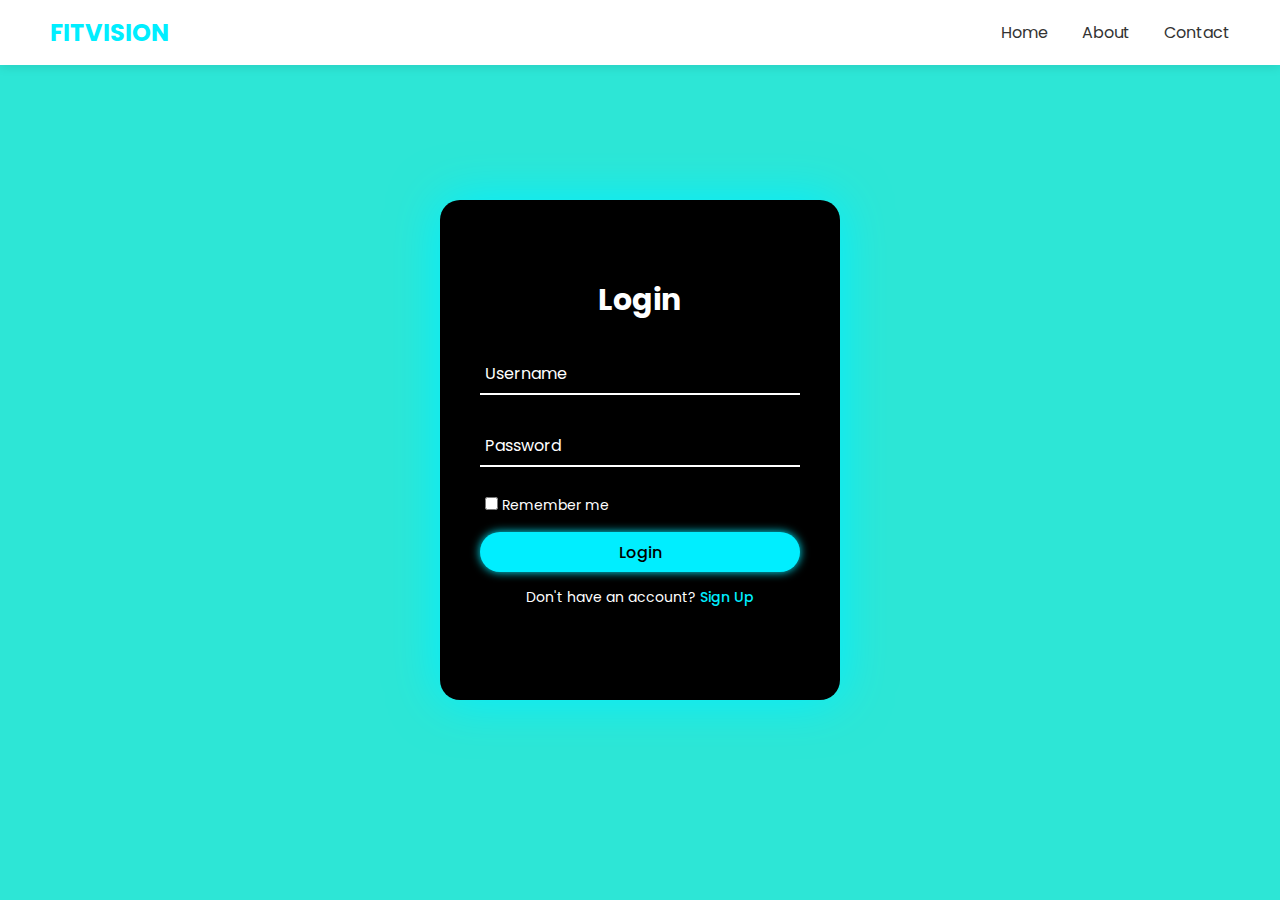
<file: index.html>
<!DOCTYPE html>
<html lang="en">
<head>
  <meta charset="UTF-8">
  <meta http-equiv="X-UA-Compatible" content="IE=edge">
  <meta name="viewport" content="width=device-width, initial-scale=1.0">
  <title>FITVISION Login </title>
  <header>
    <nav class="navbar">
        <div class="brand">FITVISION</div>
        <div class="nav-links">
            <a href="home.html">Home</a>
            <a href="aboutus.html">About</a>
            <a href="contact.html">Contact</a>
        </div>
    </nav>
</header>
<style>
  * {
    margin: 0;
    padding: 0;
    box-sizing: border-box;
    font-family: 'Poppins', sans-serif;
  }
  
  body {
    margin: 0;
    font-family: 'Poppins', sans-serif;
    background-color: #e0f7fa;
  }
  
  /* Navbar Styles */
  header {
    position: fixed;
    top: 0;
    width: 100%;
    background-color: #fff;
    box-shadow: 0 2px 10px rgba(0, 0, 0, 0.1);
    z-index: 100;
  }
  
  .navbar {
    display: flex;
    justify-content: space-between;
    align-items: center;
    padding: 15px 50px;
    background-color: #fff;
  }
  
  .brand {
    font-size: 24px;
    font-weight: 700;
    color: #0ef;
    text-transform: uppercase;
  }
  
  .nav-links a {
    margin-left: 30px;
    font-size: 16px;
    color: #333;
    text-decoration: none;
    transition: color 0.3s;
  }
  
  .nav-links a:hover {
    color: #0ef;
  }
  
  /* Responsive for smaller screens */
  @media screen and (max-width: 768px) {
    .navbar {
      padding: 15px 20px;
    }
  
    .brand {
      font-size: 20px;
    }
  
    .nav-links a {
      font-size: 14px;
      margin-left: 20px;
    }
  }
  
  @media screen and (max-width: 480px) {
    .navbar {
      flex-direction: column;
      align-items: flex-start;
    }
  
    .nav-links {
      margin-top: 10px;
    }
  
    .nav-links a {
      margin-left: 0;
      margin-right: 15px;
    }
  }
  
</style>
  <style>
    @import url('https://fonts.googleapis.com/css2?family=Poppins:wght@300;400;500;600;700;800;900&display=swap');
    * {
      margin: 0;
      padding: 0;
      box-sizing: border-box;
      font-family: 'Poppins', sans-serif;
    }
    body {
      display: flex;
      justify-content: center;
      align-items: center;
      min-height: 100vh;
      background: #2de6d6;
    }
    .wrapper {
      position: relative;
      width: 400px;
      height: 500px;
      background: #000;
      box-shadow: 0 0 50px #0ef;
      border-radius: 20px;
      padding: 40px;
      overflow: hidden;
    }
    .wrapper:hover {
      animation: animate 1s linear infinite;
    }
    @keyframes animate {
      100% {
        filter: hue-rotate(360deg);
      }
    }
    .form-wrapper {
      display: flex;
      justify-content: center;
      align-items: center;
      width: 100%;
      height: 100%;
      transition: 1s ease-in-out;
    }
    .wrapper.active .form-wrapper.sign-in {
      transform: translateY(-450px);
    }
    .wrapper .form-wrapper.sign-up {
      position: absolute;
      top: 450px;
      left: 0;
    }
    .wrapper.active .form-wrapper.sign-up {
      transform: translateY(-450px);
    }
    h2 {
      font-size: 30px;
      color: #fff;
      text-align: center;
    }
    .input-group {
      position: relative;
      margin: 30px 0;
      border-bottom: 2px solid #fff;
    }
    .input-group label {
      position: absolute;
      top: 50%;
      left: 5px;
      transform: translateY(-50%);
      font-size: 16px;
      color: #fff;
      pointer-events: none;
      transition: .5s;
    }
    .input-group input {
      width: 320px;
      height: 40px;
      font-size: 16px;
      color: #fff;
      padding: 0 5px;
      background: transparent;
      border: none;
      outline: none;
    }
    .input-group input:focus~label,
    .input-group input:valid~label {
      top: -5px;
    }
    .remember {
      margin: -5px 0 15px 5px;
    }
    .remember label {
      color: #fff;
      font-size: 14px;
    }
    .remember label input {
      accent-color: #0ef;
    }
    button {
      position: relative;
      width: 100%;
      height: 40px;
      background: #0ef;
      box-shadow: 0 0 10px #0ef;
      font-size: 16px;
      color: #000;
      font-weight: 500;
      cursor: pointer;
      border-radius: 30px;
      border: none;
      outline: none;
    }
    .signUp-link {
      font-size: 14px;
      text-align: center;
      margin: 15px 0;
    }
    .signUp-link p {
      color: #fff;
    }
    .signUp-link p a {
      color: #0ef;
      text-decoration: none;
      font-weight: 500;
    }
    .signUp-link p a:hover {
      text-decoration: underline;
    }
  </style>
</head>
<body>
  <div class="wrapper">
    <div class="form-wrapper sign-in">
      <form action="">
        <h2>Login</h2>
        <div class="input-group">
          <input type="text" required>
          <label for="">Username</label>
        </div>
        <div class="input-group">
          <input type="password" required>
          <label for="">Password</label>
        </div>
        <div class="remember">
          <label><input type="checkbox"> Remember me</label>
        </div>
        <button type="submit">Login</button>
        <div class="signUp-link">
          <p>Don't have an account? <a href="#" class="signUpBtn-link">Sign Up</a></p>
        </div>
      </form>
    </div>
    <div class="form-wrapper sign-up">
      <form action="">
        <h2>Sign Up</h2>
        <div class="input-group">
          <input type="text" required>
          <label for="">Username</label>
        </div>
        <div class="input-group">
          <input type="email" required>
          <label for="">Email</label>
        </div>
        <div class="input-group">
          <input type="password" required>
          <label for="">Password</label>
        </div>
        <div class="remember">
          <label><input type="checkbox"> I agree to the terms & conditions</label>
        </div>
        <button type="submit">Sign Up</button>
        <div class="signUp-link">
          <p>Already have an account? <a href="#" class="signInBtn-link">Sign In</a></p>
        </div>
      </form>
    </div>
  </div>
  <script>
    const signInBtnLink = document.querySelector('.signInBtn-link');
    const signUpBtnLink = document.querySelector('.signUpBtn-link');
    const wrapper = document.querySelector('.wrapper');
    
    signUpBtnLink.addEventListener('click', () => {
        wrapper.classList.toggle('active');
    });

    signInBtnLink.addEventListener('click', () => {
        wrapper.classList.toggle('active');
        window.location.href = "index.html";
    });

    document.querySelector('.form-wrapper.sign-in form').addEventListener('submit', (event) => {
        const usernameInput = document.querySelector('.form-wrapper.sign-in input[type="text"]');
        const passwordInput = document.querySelector('.form-wrapper.sign-in input[type="password"]');
        
        if (usernameInput.value === 'Samio' && passwordInput.value === 'Samio@123') {
            event.preventDefault(); // Prevent the default form submission
            window.location.href = "home.html"; // Redirect to the desired page
        }
        if (usernameInput.value === 'Darish' && passwordInput.value === 'Darish@123') {
          event.preventDefault(); // Prevent the default form submission
          window.location.href = "home.html";
        }
          if (usernameInput.value === 'Shawn' && passwordInput.value === 'Shawn@123') {
            event.preventDefault(); // Prevent the default form submission
            window.location.href = "home.html";
          }
            if (usernameInput.value === 'Blaise' && passwordInput.value === 'Blaise@123') {
              event.preventDefault(); // Prevent the default form submission
              window.location.href = "home.html";

            }
    });
  </script>
</body>
</html>
</file>
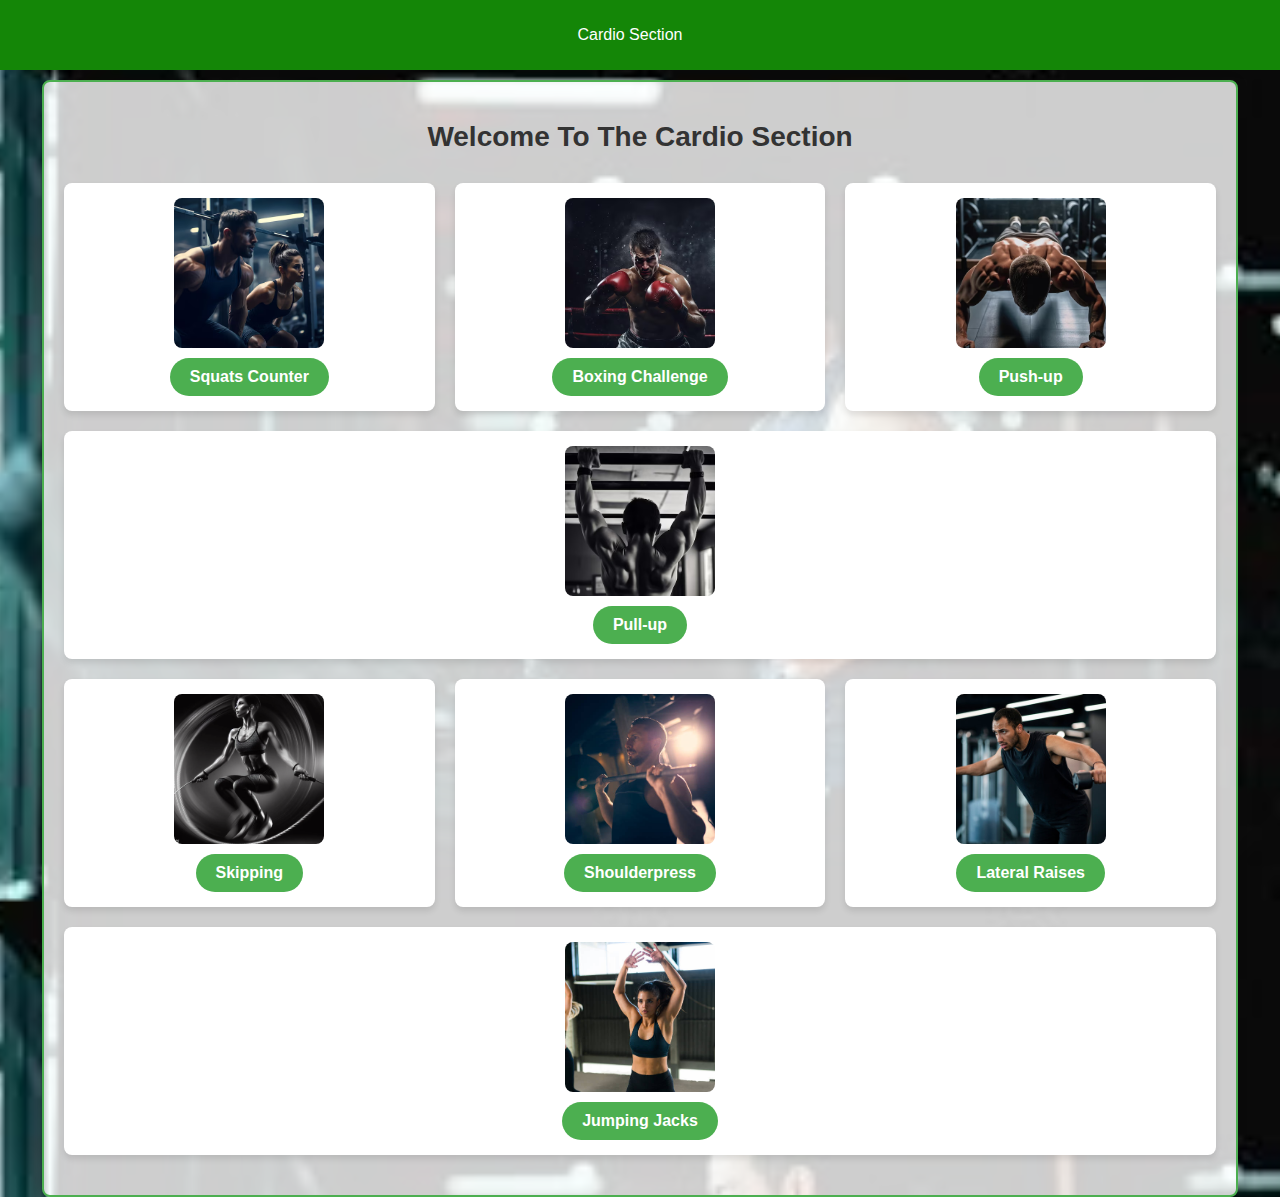
<file: Cardio/index.html>
<!DOCTYPE html>
<html lang="en">
<head>
    <meta charset="UTF-8" />
    <meta name="viewport" content="width=device-width, initial-scale=1.0" />
    <title>Cardio Section</title>
    <style>
        body {
            font-family: "Arial", sans-serif;
            background-image: url('assets/cardioimp.jpg'); /* Replace with your background image path */
            background-size: cover;
            background-position: center;
            margin: 0;
            padding: 0;
            height: 100vh;
            display: flex;
            flex-direction: column;
            align-items: center;
            color: #fff;
        }

        .navbar {
            width: 100%;
            height: 50px;
            padding: 10px 0;
            background-color: #148607;
            color: #ffffff;
            display: flex;
            justify-content: center;
            align-items: center;
            position: fixed;
            top: 0;
            left: 0;
            z-index: 1000;
        }

        .navbar-text {
            margin-right: 20px;
        }

        .container {
            width: 90%;
            max-width: 1200px;
            padding: 20px;
            background-color: rgba(255, 255, 255, 0.8);
            border-radius: 8px;
            box-shadow: 0 0 10px rgba(0, 0, 0, 0.2);
            border: 2px solid #4caf50;
            text-align: center;
            margin-top: 80px;
            margin-bottom: 20px;
        }

        h1 {
            color: #333;
            margin-bottom: 30px;
            font-size: 28px;
        }

        .module-row {
            display: flex;
            flex-wrap: wrap;
            justify-content: space-around;
            margin-bottom: 20px;
            gap: 20px;
        }

        .module-item {
            flex: 1 1 calc(25% - 20px);
            display: flex;
            flex-direction: column;
            align-items: center;
            background-color: #ffffff;
            border-radius: 8px;
            box-shadow: 0 4px 6px rgba(0, 0, 0, 0.1);
            padding: 15px;
            transition: transform 0.3s ease, box-shadow 0.3s ease;
        }

        .module-item:hover {
            transform: translateY(-10px);
            box-shadow: 0 8px 15px rgba(0, 0, 0, 0.2);
        }

        .module-image {
            margin-bottom: 10px;
            width: 150px;
            height: 150px;
            object-fit: cover;
            border-radius: 8px;
        }

        .module-link {
            display: block;
            padding: 10px 20px;
            text-decoration: none;
            color: #ffffff;
            background-color: #4caf50;
            border-radius: 25px;
            transition: background-color 0.3s ease;
            font-size: 16px;
            font-weight: bold;
            text-align: center;
        }

        .module-link:hover {
            background-color: #45a049;
        }

        .app-download {
            margin-top: 30px;
            font-size: 20px;
            color: #333;
        }

        .app-download a {
            margin-top: 10px;
            padding: 15px 30px;
            text-decoration: none;
            color: #ffffff;
            background-color: #007bff;
            border-radius: 25px;
            transition: background-color 0.3s ease;
            font-size: 18px;
            font-weight: bold;
        }

        .app-download a:hover {
            background-color: #0056b3;
        }

        .cardio-app-button {
            margin-top: 30px;
            padding: 20px 30px;
            background-color: #100f0f;
            border: none;
            border-radius: 8px;
            color: #ffffff;
            font-size: 16px;
            font-weight: bold;
            cursor: pointer;
            transition: background-color 0.3s ease;
        }

        .cardio-app-button:hover {
            background-color: #e03a00;
        }

        @media (max-width: 768px) {
            .module-item {
                flex: 1 1 calc(50% - 20px);
            }

            .container {
                width: 95%;
                margin-top: 60px;
            }

            .navbar {
                padding: 5px 0;
                font-size: 14px;
            }
        }

        @media (max-width: 480px) {
            .module-item {
                flex: 1 1 100%;
            }
        }
    </style>
</head>
<body>
    <div class="navbar">
        <div class="navbar-text">Cardio Section</div>
    </div>

    <div class="container">
        <h1>Welcome To The Cardio Section</h1>

        <div class="module-row">
            <div class="module-item">
                <img src="assets/squats.avif" alt="Squats" class="module-image" />
                <a href="SquatsCounter/index.html" class="module-link">Squats Counter</a>
            </div>

            <div class="module-item">
                <img src="assets/boxing.avif" alt="Boxing" class="module-image" />
                <a href="BoxingChallenge/index.html" class="module-link">Boxing Challenge</a>
            </div>

            <div class="module-item">
                <img src="assets/pushup.avif" alt="Push-up" class="module-image" />
                <a href="Pushup/pushup.html" class="module-link">Push-up</a>
            </div>

            <div class="module-item">
                <img src="assets/pullup.avif" alt="Pull-up" class="module-image" />
                <a href="Pullup/pullup.html" class="module-link">Pull-up</a>
            </div>
        </div>

        <div class="module-row">
            <div class="module-item">
                <img src="assets/skipping.png" alt="Skipping" class="module-image" />
                <a href="Skipping/skipping.html" class="module-link">Skipping</a>
            </div>

            <div class="module-item">
                <img src="assets/shoulder.jpeg" alt="Shoulderpress" class="module-image" />
                <a href="Shoulderpress/shoulder.html" class="module-link">Shoulderpress</a>
            </div>

            <div class="module-item">
                <img src="assets/lateral.jpeg" alt="Lateral Raises" class="module-image" />
                <a href="LateralRaises/lraise.html" class="module-link">Lateral Raises</a>
            </div>

            <div class="module-item">
                <img src="assets/jumping.jpeg" alt="Jumping Jacks" class="module-image" />
                <a href="JumpingJacks/jj.html" class="module-link">Jumping Jacks</a>
            </div>
        </div>
    </div>
</body>
</html>
</file>
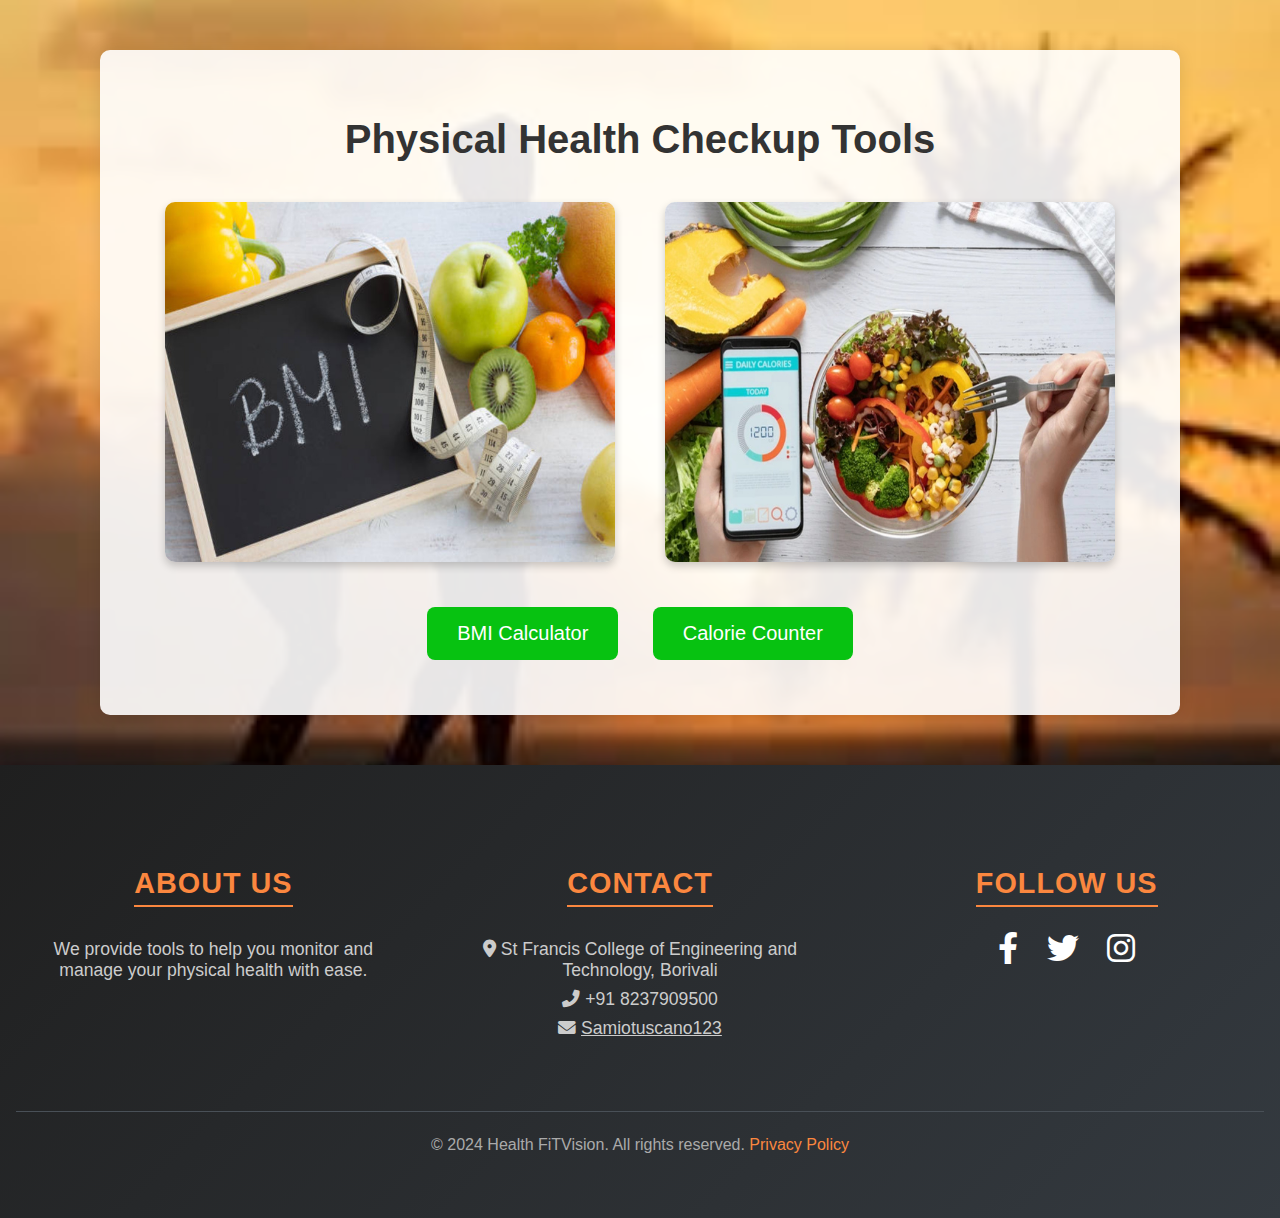
<file: Physical-health/index.html>
<!DOCTYPE html>
<html lang="en">

<head>
    <meta charset="UTF-8">
    <meta name="viewport" content="width=device-width, initial-scale=1.0">
    <title>Health Tools</title>
    <link rel="stylesheet" href="styles.css">
    <!-- Font Awesome CDN -->
    <link rel="stylesheet" href="https://cdnjs.cloudflare.com/ajax/libs/font-awesome/6.0.0-beta3/css/all.min.css">
</head>

<body>
    <div class="container">
        <h1>Physical Health Checkup Tools</h1>
        <div class="image-container">
            <img src="BMI.jpg" alt="BMI Calculator" id="bmi-image">
            <img src="Calorie.jpg" alt="Calorie Counter" id="calorie-image">
        </div>
        <div class="button-container">
            <a href="/Physical-health/BMI/index.html">BMI Calculator</a>
            <a href="/Physical-health/CalorieCounter/index.html">Calorie Counter</a>
        </div>
    </div>

    <footer class="footer">
        <div class="footer-content">
            <div class="footer-section">
                <h4>About Us</h4>
                <p>We provide tools to help you monitor and manage your physical health with ease.</p>
            </div>
            <div class="footer-section">
                <h4>Contact</h4>
                <p><i class="fa fa-map-marker-alt"></i> St Francis College of Engineering and Technology, Borivali</p>
                <p><i class="fa fa-phone-alt"></i> +91 8237909500</p>
                <p><i class="fa fa-envelope"></i> <a href="mailto:samiotuscano123@gmail.com">Samiotuscano123</a></p>
            </div>
            <div class="footer-section">
                <h4>Follow Us</h4>
                <div class="social-links">
                    <a href="#" target="_blank" aria-label="Facebook"><i class="fab fa-facebook-f"></i></a>
                    <a href="#" target="_blank" aria-label="Twitter"><i class="fab fa-twitter"></i></a>
                    <a href="#" target="_blank" aria-label="Instagram"><i class="fab fa-instagram"></i></a>
                </div>
            </div>
        </div>
        <div class="footer-bottom">
            <p>&copy; 2024 Health FiTVision. All rights reserved. <a href="#">Privacy Policy</a></p>
        </div>
    </footer>
</body>

</html>
</file>
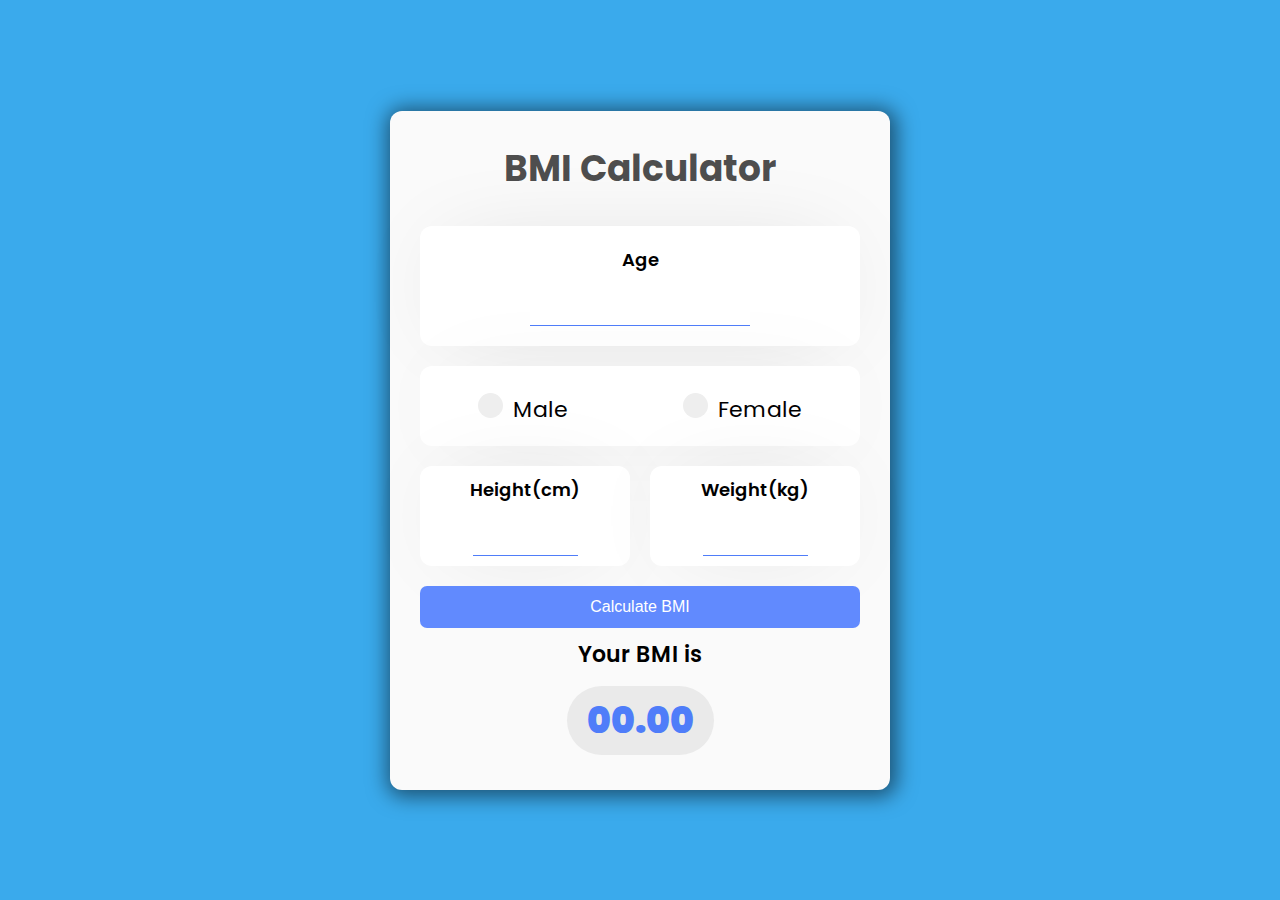
<file: Physical-health/BMI/index.html>
<!DOCTYPE html>
<html lang="en">
<head>
    <meta charset="UTF-8">
    <meta http-equiv="X-UA-Compatible" content="IE=edge">
    <meta name="viewport" content="width=device-width, initial-scale=1.0">
    <link rel="stylesheet" href="css/bmistyle.css">
    <title>BMI Calculator</title>
</head>
<body>
    
    <div class="container">
       
        <div class="box">
            
          <h1>BMI Calculator</h1>
          <div class="content">


            <div class="input">
                <label for="height">Age</label>
                <input type="text" class="text-input" id="age" autocomplete="off" required/>
            </div>

            <div class="gender">

                <label class="container">
                    <input type="radio" name="radio" id="m"><p class="text">Male</p>
                    <span class="checkmark"></span>
                  </label>


                <label class="container">
                    <input type="radio" name="radio" id="f" ><p class="text">Female</p>
                      <span class="checkmark"></span>
                    </label>

            </div>

            <div class="containerHW">
            <div class="inputH">
              <label for="height">Height(cm)</label>
              <input type="number" id="height" required>
            </div>

            <div class="inputW">
              <label for="weight">Weight(kg)</label>
              <input type="number" id="weight" required>
            </div>
          </div>

            <button class="calculate" id="submit" onclick="calculate();">Calculate BMI</button>
          </div>
          <div class="result">
            <p>Your BMI is</p>
            <div id="result">00.00</div>
            <p class="comment"></p>
          </div>
        
      

        </div>
      </div>


      <!--<button onclick="window.location.href = '/';" class="return-button">Return to Home Page</button>
      -->
    <!-- The Modal -->
    <div id="myModal" class="modal">
      <!-- Modal content -->
    <div class="modal-content">
      <span class="close">&times;</span>
      <p id="modalText"></p>
    </div></div>



    
<script>
    var age = document.getElementById("age");
var height = document.getElementById("height");
var weight = document.getElementById("weight");
var male = document.getElementById("m");
var female = document.getElementById("f");
var form = document.getElementById("form");
let resultArea = document.querySelector(".comment");

modalContent = document.querySelector(".modal-content");
modalText = document.querySelector("#modalText");
var modal = document.getElementById("myModal");
var span = document.getElementsByClassName("close")[0];


function calculate(){
 
  if(age.value=='' || height.value=='' || weight.value=='' || (male.checked==false && female.checked==false)){
    modal.style.display = "block";
    modalText.innerHTML = `All fields are required!`;

  }else{
    countBmi();
  }

}


function countBmi(){
  var p = [age.value, height.value, weight.value];
  if(male.checked){
    p.push("male");
  }else if(female.checked){
    p.push("female");
  }

  var bmi = Number(p[2])/(Number(p[1])/100*Number(p[1])/100);
      
  var result = '';
  if(bmi<18.5){
    result = 'Underweight';
     }else if(18.5<=bmi&&bmi<=24.9){
    result = 'Healthy';
     }else if(25<=bmi&&bmi<=29.9){
    result = 'Overweight';
     }else if(30<=bmi&&bmi<=34.9){
    result = 'Obese';
     }else if(35<=bmi){
    result = 'Extremely obese';
     }



resultArea.style.display = "block";
document.querySelector(".comment").innerHTML = `You are <span id="comment">${result}</span>`;
document.querySelector("#result").innerHTML = bmi.toFixed(2);

}





// When the user clicks on <span> (x), close the modal
span.onclick = function() {
  modal.style.display = "none";
}

// When the user clicks anywhere outside of the modal, close it
window.onclick = function(event) {
  if (event.target == modal) {
    modal.style.display = "none";
  }
}

</script>
</body>
</html>
</file>
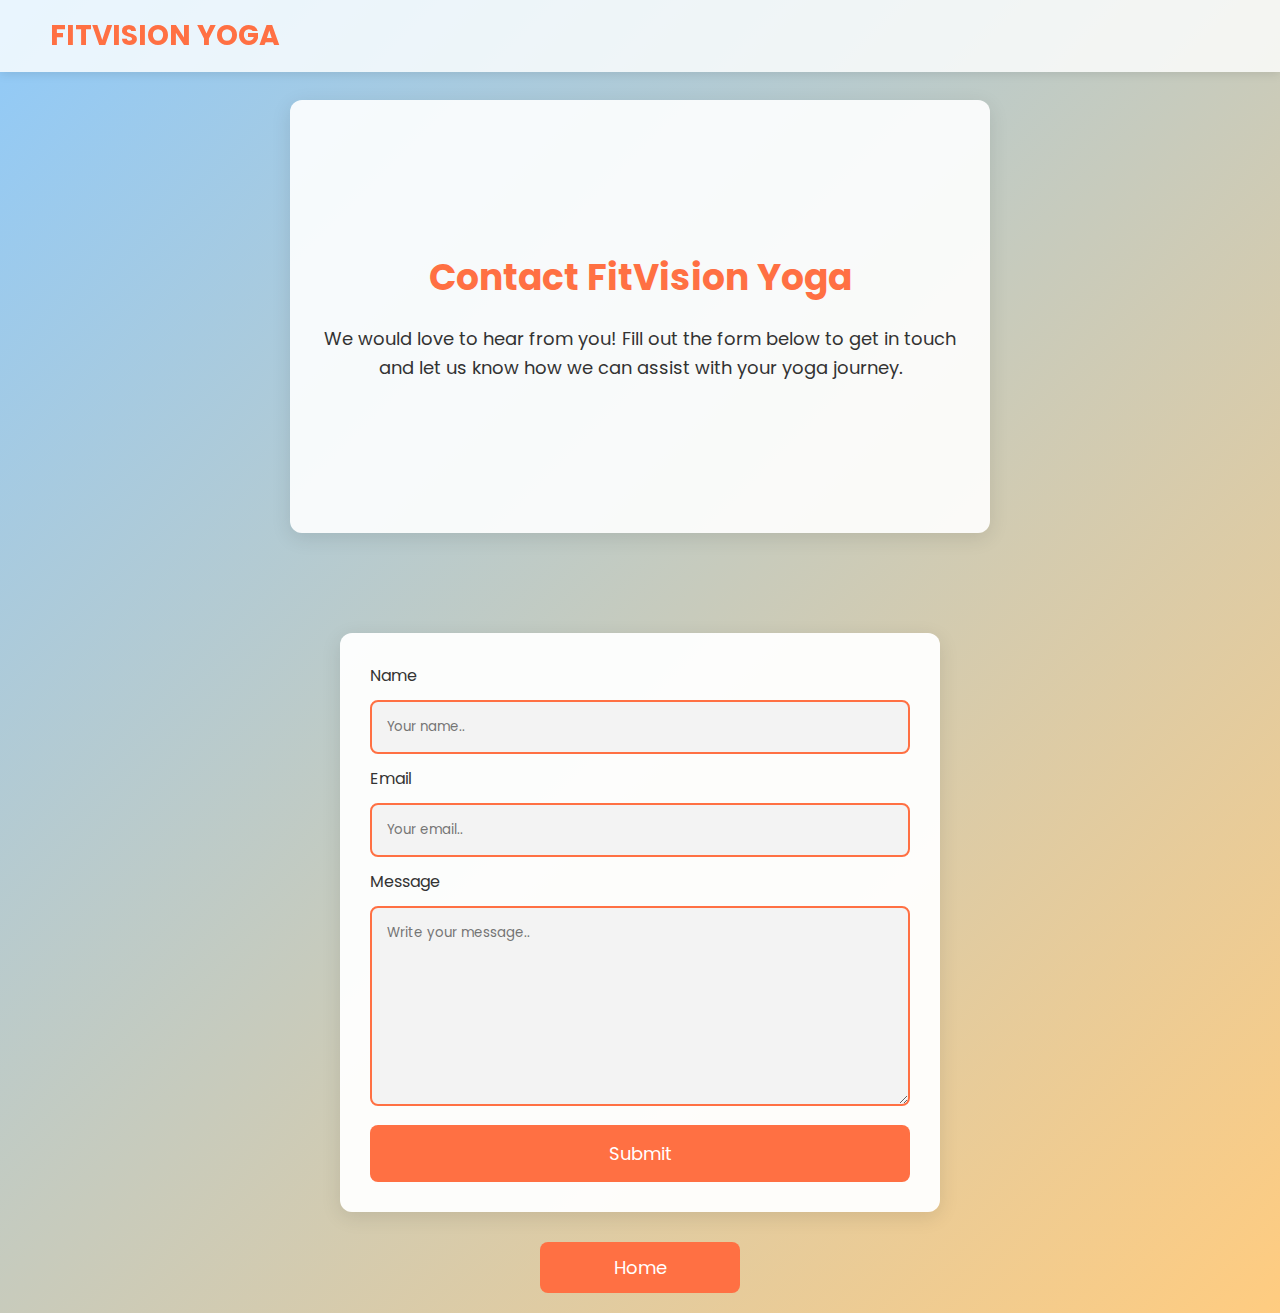
<file: conatct.html>
<!DOCTYPE html>
<html lang="en">
<head>
  <meta name="viewport" content="width=device-width, initial-scale=1">
  <meta charset="UTF-8">
  <title>Contact - FitVision Yoga</title>

  <!-- Google Font for styling -->
  <link href="https://fonts.googleapis.com/css2?family=Poppins:wght@400;600&display=swap" rel="stylesheet">
  
  <style>
    * {
      margin: 0;
      padding: 0;
      box-sizing: border-box;
      font-family: 'Poppins', sans-serif;
    }

    body {
      margin: 0;
      background: linear-gradient(135deg, #90caf9, #ffcc80);
      font-family: 'Poppins', sans-serif;
      color: #333;
    }

    /* Navbar Styles */
    header {
      position: fixed;
      top: 0;
      width: 100%;
      background-color: rgba(255, 255, 255, 0.8);
      box-shadow: 0 2px 10px rgba(0, 0, 0, 0.1);
      z-index: 100;
    }

    .navbar {
      display: flex;
      justify-content: space-between;
      align-items: center;
      padding: 15px 50px;
    }

    .brand {
      font-size: 28px;
      font-weight: 700;
      color: #ff7043;
      text-transform: uppercase;
    }

    /* Hero Section */
    #myVideo {
      position: fixed;
      right: 0;
      bottom: 0;
      min-width: 100%;
      min-height: 100%;
      z-index: -1;
      opacity: 0.5;
      object-fit: cover;
    }

    .content {
      text-align: center;
      padding: 150px 20px;
      background: rgba(255, 255, 255, 0.9);
      max-width: 700px;
      margin: 100px auto;
      border-radius: 12px;
      box-shadow: 0 5px 20px rgba(0, 0, 0, 0.1);
    }

    h1 {
      font-size: 36px;
      margin-bottom: 20px;
      color: #ff7043;
    }

    p {
      font-size: 18px;
      line-height: 1.6;
    }

    /* Form Styles */
    .form-container {
      background: rgba(255, 255, 255, 0.95);
      color: #333;
      padding: 30px;
      width: 100%;
      max-width: 600px;
      margin: 30px auto;
      border-radius: 12px;
      box-shadow: 0 5px 20px rgba(0, 0, 0, 0.1);
    }

    input[type=text], input[type=email], textarea {
      width: 100%;
      padding: 15px;
      margin: 12px 0;
      border: 2px solid #ff7043;
      border-radius: 8px;
      background: #f3f3f3;
    }

    input[type=text]:focus, input[type=email]:focus, textarea:focus {
      background-color: #fff;
      border-color: #ff7043;
      outline: none;
    }

    input[type=submit] {
      background-color: #ff7043;
      color: white;
      padding: 15px 20px;
      border: none;
      cursor: pointer;
      width: 100%;
      font-size: 18px;
      border-radius: 8px;
      transition: 0.3s;
    }

    input[type=submit]:hover {
      background-color: #ff5722;
    }

    .buttons {
      text-align: center;
      margin: 20px 0;
    }

    .button {
      width: 200px;
      font-size: 18px;
      padding: 12px;
      border: none;
      background: #ff7043;
      color: #fff;
      cursor: pointer;
      border-radius: 8px;
      transition: 0.3s;
    }

    .button:hover {
      background: #ff5722;
    }

    /* Responsive Styles */
    @media screen and (max-width: 768px) {
      .content, .form-container {
        padding: 20px;
      }

      h1 {
        font-size: 32px;
      }

      .button {
        width: 100%;
        font-size: 16px;
      }
    }
  </style>
</head>

<body>

<!-- Navbar -->
<header>
  <nav class="navbar">
    <div class="brand">FitVision Yoga</div>
  </nav>
</header>

<!-- Content Section -->
<div class="content">
  <h1>Contact FitVision Yoga</h1>
  <p>We would love to hear from you! Fill out the form below to get in touch and let us know how we can assist with your yoga journey.</p>
</div>

<!-- Form Section -->
<div class="form-container">
  <form action="submit_contact.php" method="POST">
    <label for="name">Name</label>
    <input type="text" id="name" name="name" placeholder="Your name.." required>

    <label for="email">Email</label>
    <input type="email" id="email" name="email" placeholder="Your email.." required>

    <label for="message">Message</label>
    <textarea id="message" name="message" placeholder="Write your message.." style="height:200px" required></textarea>

    <input type="submit" value="Submit">
  </form>
</div>

<!-- Home Button -->
<div class="buttons">
  <button class="button" onclick="goToHomePage()">Home</button>
</div>

<script>
  function goToHomePage() {
    window.location.href = "index.html";
  }
</script>
</body>
</html>
</file>
<file: Physical-health/styles.css>
/* General Styles */
body {
    font-family: Arial, sans-serif;
    margin: 0;
    padding: 0;
    background: url('physical\ health.jpg') no-repeat center center fixed; /* Background image */
    background-size: cover; /* Ensure the image covers the entire viewport */
}

.container {
    max-width: 1000px; /* Increased width */
    margin: 50px auto;
    padding: 40px; /* Increased padding */
    background-color: rgba(255, 255, 255, 0.9); /* Semi-transparent background for contrast */
    box-shadow: 0px 0px 15px rgba(0, 0, 0, 0.1);
    border-radius: 10px; /* Rounded corners */
}

h1 {
    text-align: center;
    margin-bottom: 40px; /* Increased margin */
    color: #333;
    font-size: 2.5rem; /* Larger font size */
}

.image-container {
    display: flex;
    justify-content: space-around; /* Adjusted alignment */
    margin-bottom: 30px; /* Increased margin */
    flex-wrap: wrap; /* Allow wrapping on smaller screens */
}

.image-container img {
    max-width: 45%; /* Increased size */
    height: auto;
    border-radius: 10px; /* Rounded corners for images */
    box-shadow: 0px 4px 8px rgba(0, 0, 0, 0.2);
}

.button-container {
    text-align: center;
}

.button-container a {
    display: inline-block;
    padding: 15px 30px; /* Increased padding */
    margin: 15px;
    font-size: 20px; /* Larger font size */
    text-decoration: none;
    background-color: #07c211;
    color: #ffffff;
    border-radius: 8px; /* Rounded corners */
    transition: background-color 0.3s ease, transform 0.3s ease; /* Added transition */
}

.button-container a:hover {
    background-color: #0056b3;
    transform: scale(1.05); /* Slight zoom effect */
}

/* Enhanced Footer Styles */
.footer {
    background: linear-gradient(135deg, #1f1f1f, #343a40);
    color: #ffffff;
    padding: 4rem 1rem; /* Increased padding */
    text-align: center;
    box-shadow: 0 -10px 20px rgba(0, 0, 0, 0.2);
}

.footer-content {
    display: flex;
    justify-content: space-between;
    flex-wrap: wrap;
    margin-bottom: 4rem; /* Increased margin */
    gap: 2rem;
}

.footer-section {
    flex: 1;
    margin: 0 2rem; /* Increased margin */
    min-width: 250px;
    transition: transform 0.3s ease-in-out;
}

.footer-section:hover {
    transform: translateY(-5px);
}

.footer-section h4 {
    color: #fb873f;
    margin-bottom: 1.5rem;
    font-size: 1.8rem; /* Increased font size */
    text-transform: uppercase;
    letter-spacing: 1px;
    border-bottom: 2px solid #fb873f;
    display: inline-block;
    padding-bottom: 0.3rem;
}

.footer-section p,
.footer-section a {
    margin: 0.5rem 0;
    font-size: 1.1rem; /* Increased font size */
    color: #cccccc;
    transition: color 0.3s ease-in-out;
}

.footer-section a:hover {
    color: #fb873f;
    text-decoration: none;
}

/* Social Links */
.social-links a {
    color: #ffffff;
    margin: 0 0.75rem; /* Increased margin */
    font-size: 2rem; /* Larger icon size */
    transition: transform 0.3s, color 0.3s;
}

.social-links a:hover {
    color: #fb873f;
    transform: scale(1.1);
}

/* Footer Bottom */
.footer-bottom {
    border-top: 1px solid #495057;
    padding-top: 1.5rem;
    margin-top: 1.5rem;
}

.footer-bottom p {
    margin: 0;
    font-size: 1rem; /* Slightly increased font size */
    color: #aaaaaa;
}

.footer-bottom a {
    color: #fb873f;
    text-decoration: none;
    transition: color 0.3s;
}

.footer-bottom a:hover {
    color: #f57c00;
    text-decoration: underline;
}

/* Back to Top Button */
.back-to-top {
    position: fixed;
    bottom: 30px;
    right: 30px;
    background-color: #fb873f;
    color: #ffffff;
    border: none;
    border-radius: 50%;
    width: 70px; /* Increased size */
    height: 70px; /* Increased size */
    display: flex;
    align-items: center;
    justify-content: center;
    font-size: 2.5rem; /* Larger icon */
    box-shadow: 0 4px 12px rgba(0, 0, 0, 0.3);
    transition: background-color 0.4s, transform 0.4s;
    cursor: pointer;
    text-decoration: none;
    z-index: 999;
}

.back-to-top:hover {
    background-color: #f57c00;
    transform: scale(1.15);
}

.back-to-top i {
    margin: 0;
    transition: transform 0.4s;
}

.back-to-top:hover i {
    transform: rotate(180deg);
}

/* Media Queries for Responsiveness */
@media (max-width: 768px) {
    .footer-content {
        flex-direction: column;
        text-align: left;
    }

    .footer-section {
        margin: 1.5rem 0;
    }

    .back-to-top {
        width: 60px;
        height: 60px;
        font-size: 2rem;
    }
}
</file>
<file: Physical-health/BMI/css/bmistyle.css>
/* Import Google Font - Poppins */
@import url('https://fonts.googleapis.com/css2?family=Poppins:wght@400;500;600;700&display=swap');
    *{
    margin: 0;
    padding: 0;
    box-sizing: border-box;
    font-family: 'Poppins', sans-serif;
    }
    
    body{
    display: flex;
    align-items: center;
    justify-content: center;
    min-height: 100vh;
    background: rgba(37, 161, 234, 0.9);
    }
/* 
  .container {
    min-width: 250px;
  } */

  .box {
    width: 500px;
    background: #fafafa;
    border-radius: 12px;
    text-align: center;
    box-shadow: 2px 2px 20px 5px rgba(0,0,0,0.5);

  }
  

  h1 {
    color: rgb(0, 0, 0, 0.7);
    font-weight: bold;
    font-size: 36px;
    padding: 30px 0;
    
  }


    
    .content {
        padding: 0 30px;
        
    }
    
    .input {
        background: #fff;
        box-shadow: 0px 0px 95px -30px rgba(0, 0, 0, 0.15);
        border-radius: 12px;
        padding: 20px 0;
        margin-bottom: 20px;
    }

    
    .input label {
        display: block;
        font-size: 18px;
        font-weight: 600;
        color: #000;
        margin-bottom: 20px;
    }
    .input input {
        outline: none;
        border: none;
        border-bottom: 1px solid #4f7df9;
        width: 50%;
        text-align: center;
        font-size: 28px;
        font-family: "Nunito", sans-serif;
    }


    
    .inputW {
        background: #fff;
        box-shadow: 0px 0px 95px -30px rgba(0, 0, 0, 0.15);
        border-radius: 12px;
        padding: 10px 0;
        margin-bottom: 20px;
    }


    .inputW label {
        display: block;
        font-size: 18px;
        font-weight: 600;
        color: #000;
        margin-bottom: 20px;
    }
   .inputW input {
        outline: none;
        border: none;
        border-bottom: 1px solid #4f7df9;
        width: 50%;
        text-align: center;
        font-size: 28px;
        font-family: "Nunito", sans-serif;
    }

    .inputH {
        background: #fff;
        box-shadow: 0px 0px 95px -30px rgba(0, 0, 0, 0.15);
        border-radius: 12px;
        padding: 10px 0;
        margin-bottom: 20px;
        margin-right: 20px;
    }


    .inputH label {
        display: block;
        font-size: 18px;
        font-weight: 600;
        color: #000;
        margin-bottom: 20px;
    }
   .inputH input {
        outline: none;
        border: none;
        border-bottom: 1px solid #4f7df9;
        width: 50%;
        text-align: center;
        font-size: 28px;
        font-family: "Nunito", sans-serif;
    }

  
button.calculate {
    cursor: pointer;
    font-family: "Nunito", sans-serif;
    color: #fff;
    background: rgb(97,138,254,1);
    font-size: 16px;
    border-radius: 7px;
    padding: 12px 0;
    width: 100%;
    outline: none;
    border: none;
    transition: all 0.5s;
  }
  button.calculate:hover {
    background: #0044ff;
  }

  
  
.result {
    padding: 10px 20px;
  }
  .result p {
    font-weight: 600;
    font-size: 22px;
    color: #000;
    margin-bottom: 15px;
  }
  .result #result {
    font-size: 36px;
    font-weight: 900;
    color: #4f7df9;
    background-color: #eaeaea;
    display: inline-block;
    padding: 7px 20px;
    border-radius: 55px;
    margin-bottom: 25px;
  }
  #comment {
    color: #4f7df9;
    font-weight: 800;
  }

.comment {
    display: none;
    border: dashed 1px;
    border-radius: 7px;
    padding: 5px;
}

.footer {
    display: flex;
    justify-content: start;
    align-items: center;
    padding: 10px 15px
}

.footer-text {
    text-decoration: none;
    color: rgba(40, 40, 40, 0.8);
    font-family: 'Poppins', sans-serif;
    font-weight: 200;
    font-size: 14px;
    transition: all 0.5;
}

.footer-text:hover {
    color: rgba(40, 40, 40, 1);
}

.gender {
    display: flex;
    justify-content: space-around;
    align-items: center;
    align-content: center;
    background: #fff;
    box-shadow: 0px 0px 95px -30px rgba(0, 0, 0, 0.15);
    border-radius: 12px;
    padding: 20px 0;
    margin-bottom: 20px;
}

  /* Style for Radio */
.gender .container {
    display: block;
    position: relative;
    padding-left: 35px;
    /* margin-bottom: 12px; */
    margin-top: 7px;
    cursor: pointer;
    font-size: 22px;
    -webkit-user-select: none;
    -moz-user-select: none;
    -ms-user-select: none;
    user-select: none;
  }
  
  /* Hide the browser's default radio button */
  .gender .container input {
    position: absolute;
    opacity: 0;
    cursor: pointer;
  }
  
  /* Create a custom radio button */
  .checkmark {
    position: absolute;
    top: 0;
    left: 0;
    height: 25px;
    width: 25px;
    background-color: #eee;
    border-radius: 50%;
  }
  
  /* On mouse-over, add a grey background color */
  .gender .container:hover input ~ .checkmark {
    background-color: #ccc;
  }
  
  /* When the radio button is checked, add a blue background */
  .gender .container input:checked ~ .checkmark {
    background-color: #2196F3;
  }
  
  /* Create the indicator (the dot/circle - hidden when not checked) */
  .checkmark:after {
    content: "";
    position: absolute;
    display: none;
  }
  
  /* Show the indicator (dot/circle) when checked */
  .gender .container input:checked ~ .checkmark:after {
    display: block;
  }
  
  /* Style the indicator (dot/circle) */
  .gender .container .checkmark:after {
       top: 9px;
      left: 9px;
      width: 8px;
      height: 8px;
      border-radius: 50%;
      background: white;
  }
  /* END Style for Radio */

.containerHW {
    display: flex;
    justify-content: space-around;
    align-items: center;
}
  




/* The Modal (background) */
.modal {
  display: none; /* Hidden by default */
  position: fixed; /* Stay in place */
  z-index: 1; /* Sit on top */
  padding-top: 100px; /* Location of the box */
  left: 0;
  top: 0;
  width: 100%; /* Full width */
  height: 100%; /* Full height */
  overflow: auto; /* Enable scroll if needed */
  background-color: rgb(0,0,0); /* Fallback color */
  background-color: rgba(0,0,0,0.4); /* Black w/ opacity */
  padding-top: 300px;

}

/* Modal Content */
.modal-content {
  background-color: #fefefe;
  margin: auto;
  padding: 20px;
  border: 1px solid #888;
  width: 600px;
  border-radius: 10px;
  box-shadow: #393c76 -1px 2px 2px 1px;
}

#modalText {
  padding-top: 8px;
  padding-right: 5px;
  font-size: 18px;
  font-family: 'Poppins', sans-serif;
  color: rgb(24, 23, 23);
}

.modal-wrong {
border: 2px solid red;
}

.modal-correct {
  border: 2px solid green;
  }

/* The Close Button */
.close {
  color: #aaaaaa;
  float: right;
  font-size: 28px;
  font-weight: bold;
  cursor: pointer;
  transition: all 0.3s;
}

.close:hover {
  color: #d41111; 
}





.linkDownload {
    position: fixed;
    background-color: #d12322;
    margin: 20px;
    padding: 10px 10px;
    left: -0px;
    border-radius: 5px;
    bottom: -0px;
    font-size: 16px;
    font-weight: 400;
    color: #fff;
    text-decoration: none;
    text-transform: capitalize;
    transition: all 0.43s ease-in-out;


  }

  
.linkDownload i {
    padding-left: 7px;
  }
  
  .linkDownload:hover {
    text-decoration: none;
    background-color: black;
  }
  

@media (max-width: 700px){


    .box {
        width: 380px;
    }



    
    .input label {

        font-size: 18px;
    }

    .inputH label, .inputW label {
        font-size: 14px;
    }


    .input input, .inputH input, .inputW input{
        font-size: 24px;
    }


    .modal-content {

      width: 380px;
    }



}
.return-button {
  color: white;
  position: absolute;
  top: 50%;
  right: 20px;
  transform: translateY(-50%);
  padding: 10px 20px; 
  font-size: 16px; 
  background:black; /* Remove background */
  cursor: pointer; 
}
</file>
